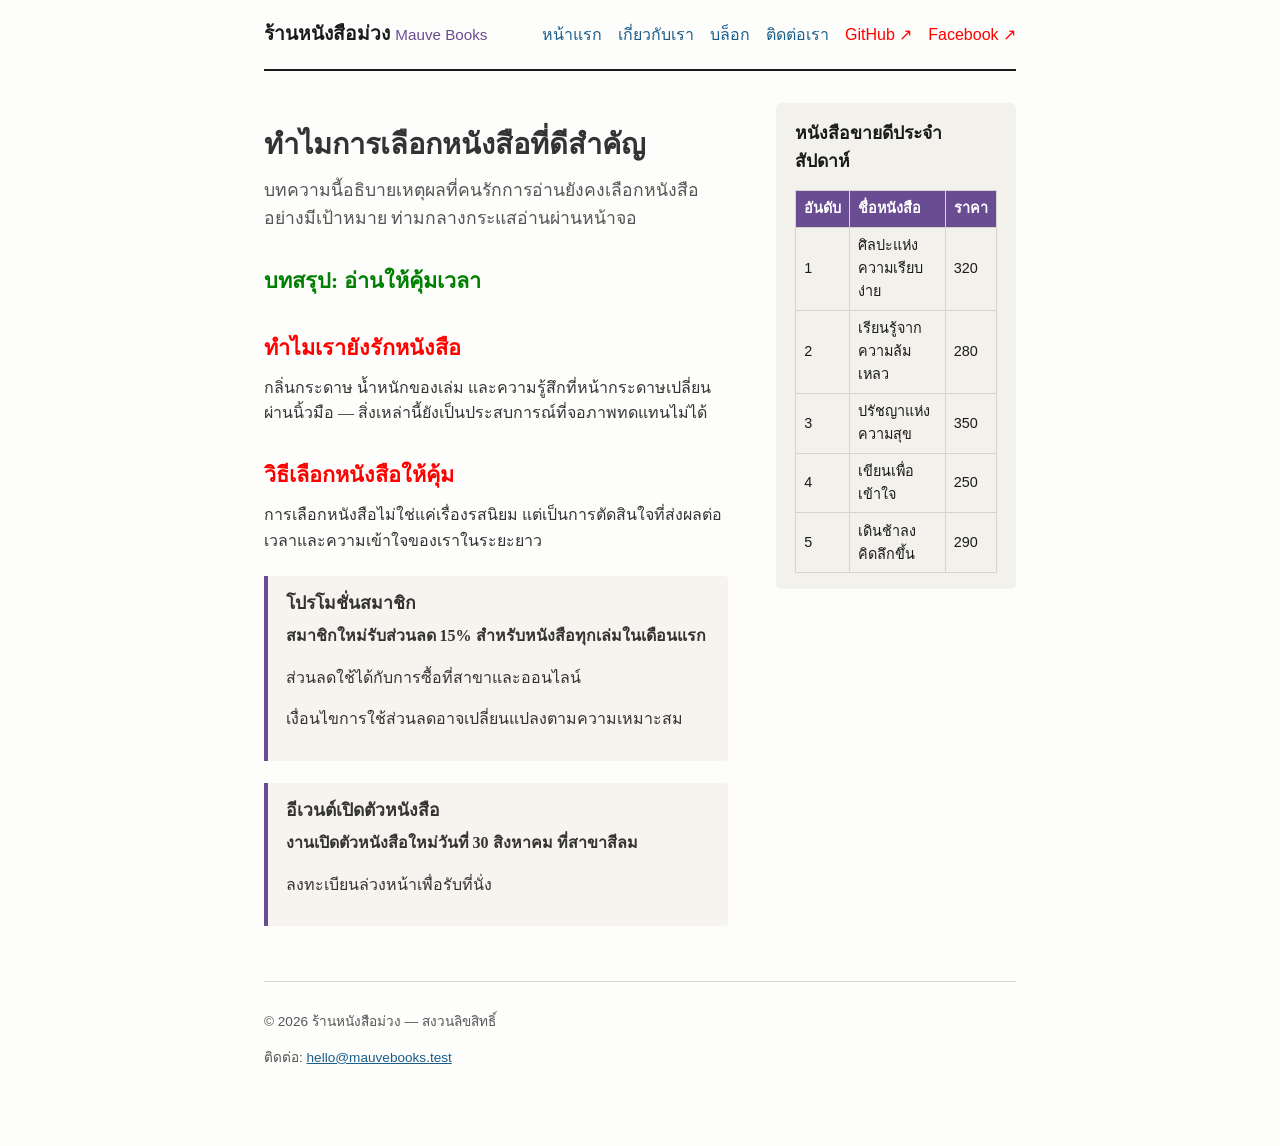
<file: lab-2-semantic-html-css/index.html>
<!DOCTYPE html>
<!--
  ============================================================================
   Rules:
     - Do NOT edit this file
     - No !important
     - No inline styles
     - Use selectors only
  ============================================================================
-->
<html lang="th">

<head>
  <meta charset="utf-8">
  <meta name="viewport" content="width=device-width, initial-scale=1">
  <title>CSS</title>
  <link rel="stylesheet" href="style.css">
</head>

<body>

  <header class="site-header">
    <a class="brand" href="#">ร้านหนังสือม่วง <span>Mauve Books</span></a>
    <nav class="main-nav">
      <ul>
        <li><a href="/">หน้าแรก</a></li>
        <li><a href="/about">เกี่ยวกับเรา</a></li>
        <li><a href="/blog">บล็อก</a></li>
        <li><a href="/contact">ติดต่อเรา</a></li>
        <li><a href="https://github.com/mauvebooks">GitHub</a></li>
        <li><a href="https://facebook.com/mauvebooks">Facebook</a></li>
      </ul>
    </nav>
  </header>

  <main>
    <article class="article">
      <h1>ทำไมการเลือกหนังสือที่ดีสำคัญ</h1>
      <p class="lead">บทความนี้อธิบายเหตุผลที่คนรักการอ่านยังคงเลือกหนังสืออย่างมีเป้าหมาย ท่ามกลางกระแสอ่านผ่านหน้าจอ
      </p>

      <h2 class="featured">บทสรุป: อ่านให้คุ้มเวลา</h2>

      <h2>ทำไมเรายังรักหนังสือ</h2>
      <p>กลิ่นกระดาษ น้ำหนักของเล่ม และความรู้สึกที่หน้ากระดาษเปลี่ยนผ่านนิ้วมือ —
        สิ่งเหล่านี้ยังเป็นประสบการณ์ที่จอภาพทดแทนไม่ได้</p>

      <h2>วิธีเลือกหนังสือให้คุ้ม</h2>
      <p>การเลือกหนังสือไม่ใช่แค่เรื่องรสนิยม แต่เป็นการตัดสินใจที่ส่งผลต่อเวลาและความเข้าใจของเราในระยะยาว</p>

      <section class="promo">
        <h3>โปรโมชั่นสมาชิก</h3>
        <p>สมาชิกใหม่รับส่วนลด 15% สำหรับหนังสือทุกเล่มในเดือนแรก</p>
        <p>ส่วนลดใช้ได้กับการซื้อที่สาขาและออนไลน์</p>
        <p>เงื่อนไขการใช้ส่วนลดอาจเปลี่ยนแปลงตามความเหมาะสม</p>
      </section>

      <section class="promo">
        <h3>อีเวนต์เปิดตัวหนังสือ</h3>
        <p>งานเปิดตัวหนังสือใหม่วันที่ 30 สิงหาคม ที่สาขาสีลม</p>
        <p>ลงทะเบียนล่วงหน้าเพื่อรับที่นั่ง</p>
      </section>
    </article>

    <aside class="sidebar">
      <h2>หนังสือขายดีประจำสัปดาห์</h2>
      <table>
        <thead>
          <tr>
            <th>อันดับ</th>
            <th>ชื่อหนังสือ</th>
            <th>ราคา</th>
          </tr>
        </thead>
        <tbody>
          <tr>
            <td>1</td>
            <td>ศิลปะแห่งความเรียบง่าย</td>
            <td>320</td>
          </tr>
          <tr>
            <td>2</td>
            <td>เรียนรู้จากความล้มเหลว</td>
            <td>280</td>
          </tr>
          <tr>
            <td>3</td>
            <td>ปรัชญาแห่งความสุข</td>
            <td>350</td>
          </tr>
          <tr>
            <td>4</td>
            <td>เขียนเพื่อเข้าใจ</td>
            <td>250</td>
          </tr>
          <tr>
            <td>5</td>
            <td>เดินช้าลง คิดลึกขึ้น</td>
            <td>290</td>
          </tr>
        </tbody>
      </table>
    </aside>
  </main>

  <footer class="site-footer">
    <p>© 2026 ร้านหนังสือม่วง — สงวนลิขสิทธิ์</p>
    <p>ติดต่อ: <a href="mailto:hello@mauvebooks.test">hello@mauvebooks.test</a></p>
  </footer>

</body>

</html>
</file>
<file: lab-2-semantic-html-css/style.css>
/* ==========================================================================
   Rules:
     - Edit ONLY in the TASKS section
     - No !important
     - Do NOT edit index.html
     - Use selectors only
   ========================================================================== */

* { box-sizing: border-box; }

html {
  font-size: 16px;
}

body {
  margin: 0;
  padding: 0 1.5rem 4rem;
  background: #fdfdfb;
  color: #1a1a1a;
  font-family: -apple-system, "Helvetica Neue", "Sukhumvit Set",
               "Noto Sans Thai", "Noto Sans", sans-serif;
  line-height: 1.6;
  max-width: 50rem;
  margin: 0 auto;
}

.site-header {
  display: flex;
  justify-content: space-between;
  align-items: baseline;
  padding: 1.2rem 0;
  border-bottom: 2px solid #1a1a1a;
  flex-wrap: wrap;
  gap: 1rem;
}

.brand {
  font-weight: 800;
  font-size: 1.2rem;
  color: #1a1a1a;
  text-decoration: none;
}
.brand span {
  color: #6a4c93;
  font-weight: 400;
  font-size: 0.95rem;
}

.main-nav ul {
  list-style: none;
  display: flex;
  gap: 1rem;
  padding: 0;
  margin: 0;
  flex-wrap: wrap;
}
.main-nav a {
  color: #1b5e8a;
  text-decoration: none;
  padding: 0.2rem 0;
}
.main-nav a:hover {
  text-decoration: underline;
}

main {
  display: grid;
  grid-template-columns: 2fr 1fr;
  gap: 2rem;
  margin: 2rem 0;
}
@media (max-width: 40rem) {
  main { grid-template-columns: 1fr; }
}

article { padding-right: 1rem; }
article h1 {
  font-size: 1.8rem;
  line-height: 1.25;
  margin: 1.5rem 0 0.8rem;
}
article h2 {
  font-size: 1.35rem;
  margin: 2rem 0 0.6rem;
}
article h3 {
  font-size: 1.1rem;
  margin: 1.4rem 0 0.4rem;
}
article p { margin: 0 0 1rem; }
article .lead {
  font-size: 1.1rem;
  color: #555;
}

.promo {
  background: #f7f4ef;
  border-left: 4px solid #6a4c93;
  padding: 0.8rem 1.1rem;
  margin: 1.4rem 0;
  border-radius: 0 4px 4px 0;
}
.promo h3 { margin-top: 0; }

.sidebar {
  background: #f3f1ec;
  padding: 1rem 1.2rem;
  border-radius: 6px;
  align-self: start;
}
.sidebar h2 {
  font-size: 1.1rem;
  margin-top: 0;
}

table {
  width: 100%;
  border-collapse: collapse;
  font-size: 0.9rem;
}
th, td {
  border: 1px solid #d8d4cc;
  padding: 0.4rem 0.5rem;
  text-align: left;
}
thead th {
  background: #6a4c93;
  color: #fff;
}

.site-footer {
  border-top: 1px solid #d8d4cc;
  padding-top: 1rem;
  margin-top: 2rem;
  font-size: 0.85rem;
  color: #555;
}
.site-footer a { color: #1b5e8a; }

/* --------------------------------------------------------------------------
   TASK 1 — select external links with an attribute selector
   --------------------------------------------------------------------------
   Goal:
     Links whose href starts with "https" are red (color: red)
     and show an arrow ↗ after the text via ::after
   Don't:
     - Add a class in the HTML (you can't edit the HTML anyway)
     - Use !important
   Hint:
     - The ^= attribute operator means "starts with"
     - Internal links start with /, external links start with https
   Self-check:
     - "หน้าแรก" "เกี่ยวกับเรา" "บล็อก" "ติดต่อเรา" must NOT be red
     - "GitHub" "Facebook" must be red + show ↗
   -------------------------------------------------------------------------- */

/* TODO Task 1: write your selector and declarations here */
a[href^="https"] {
  color: red;
}

a[href^="https"]::after {
  content: " ↗";
}

/* --------------------------------------------------------------------------
   TASK 2 — zebra-stripe the table with a pseudo-class
   --------------------------------------------------------------------------
   Goal:
     Odd rows (positions 1, 3, 5 — count data rows only, not the header)
     have a light-grey background (background: #f3f1ec)
   Don't:
     - Add class="odd" or style="..." to the <tr>
     - Use !important
   Hint:
     - :nth-child(odd) or :nth-child(2n+1)
     - Careful: a plain tr:nth-child(odd) may also count the <thead><tr>
       Use tbody tr:nth-child(odd) to target only data rows
   Self-check:
     - Row 1 "ศิลปะแห่งความเรียบง่าย" → grey background
     - Row 2 "เรียนรู้จากความล้มเหลว" → white background
     - Header row (thead) → still purple
   -------------------------------------------------------------------------- */

/* TODO Task 2: write your selector and declarations here */
tbody tr:nth-child(odd) {
  background: #f3f1ec;
}

/* --------------------------------------------------------------------------
   TASK 3 — beat the cascade without !important
   --------------------------------------------------------------------------
   Existing rule (do NOT remove — it's part of the challenge):
     The rule below is "left by a teammate"; you may only write a selector
     with higher specificity to beat it, without touching this rule.
   Goal:
     Only h2.featured is green (color: green)
     Plain h2 stays red, per the existing rule
   Don't:
     - Delete or edit the "article h2 { color: red }" line below
     - Use !important
   Hint:
     - article h2 = (0,0,2)
     - You need a selector with specificity ≥ (0,1,1) that matches only .featured
     - e.g. h2.featured or article h2.featured
   Self-check:
     - "บทสรุป: อ่านให้คุ้มเวลา" (h2.featured) → green
     - "ทำไมเรายังรักหนังสือ" (plain h2) → red
   -------------------------------------------------------------------------- */

/* Existing rule — do NOT edit */
article h2 {
  color: red;
}

/* TODO Task 3: write a selector that beats the rule above, no !important */
article h2.featured {
  color: green;
}

/* --------------------------------------------------------------------------
   TASK 4 — select with a combinator (adjacent sibling +)
   --------------------------------------------------------------------------
   Goal:
     Only the first <p> immediately after each <h3> is bold (font-weight: bold)
     Other <p> elements stay normal weight
   Don't:
     - Add a class to the HTML
     - Use !important
   Hint:
     - The adjacent sibling combinator is +
     - Form: A + B means the first B immediately after A (sharing a parent)
   Self-check:
     - In the "โปรโมชั่นสมาชิก" box: first paragraph → bold, next two → normal
     - In the "อีเวนต์เปิดตัวหนังสือ" box: first paragraph → bold, next → normal
   -------------------------------------------------------------------------- */

/* TODO Task 4: write your selector and declarations here */
article h3 + p {
  font-weight: bold;
}

/* --------------------------------------------------------------------------
   TASK 5 — use inheritance
   --------------------------------------------------------------------------
   Goal:
     Set color: #333 and font-family: Georgia, serif
     on ONE selector so every element inside <article> gets the value
     automatically via inheritance
   Don't:
     - Use the * (universal selector)
     - Write multiple selectors (e.g. article p, article h1, article h2)
     - Use !important
   Hint:
     - Every element inside article inherits from its topmost ancestor
     - Set the value on the single container
     - Watch out: <a> may not pick it up because the browser default has
       a specific rule for links, but <p>, <h1>, <h2>, <h3>, <li> must change
   -------------------------------------------------------------------------- */

/* TODO Task 5: write ONE selector that propagates via inheritance */
article {
  color: #333;
  font-family: Georgia, serif;
}
</file>
